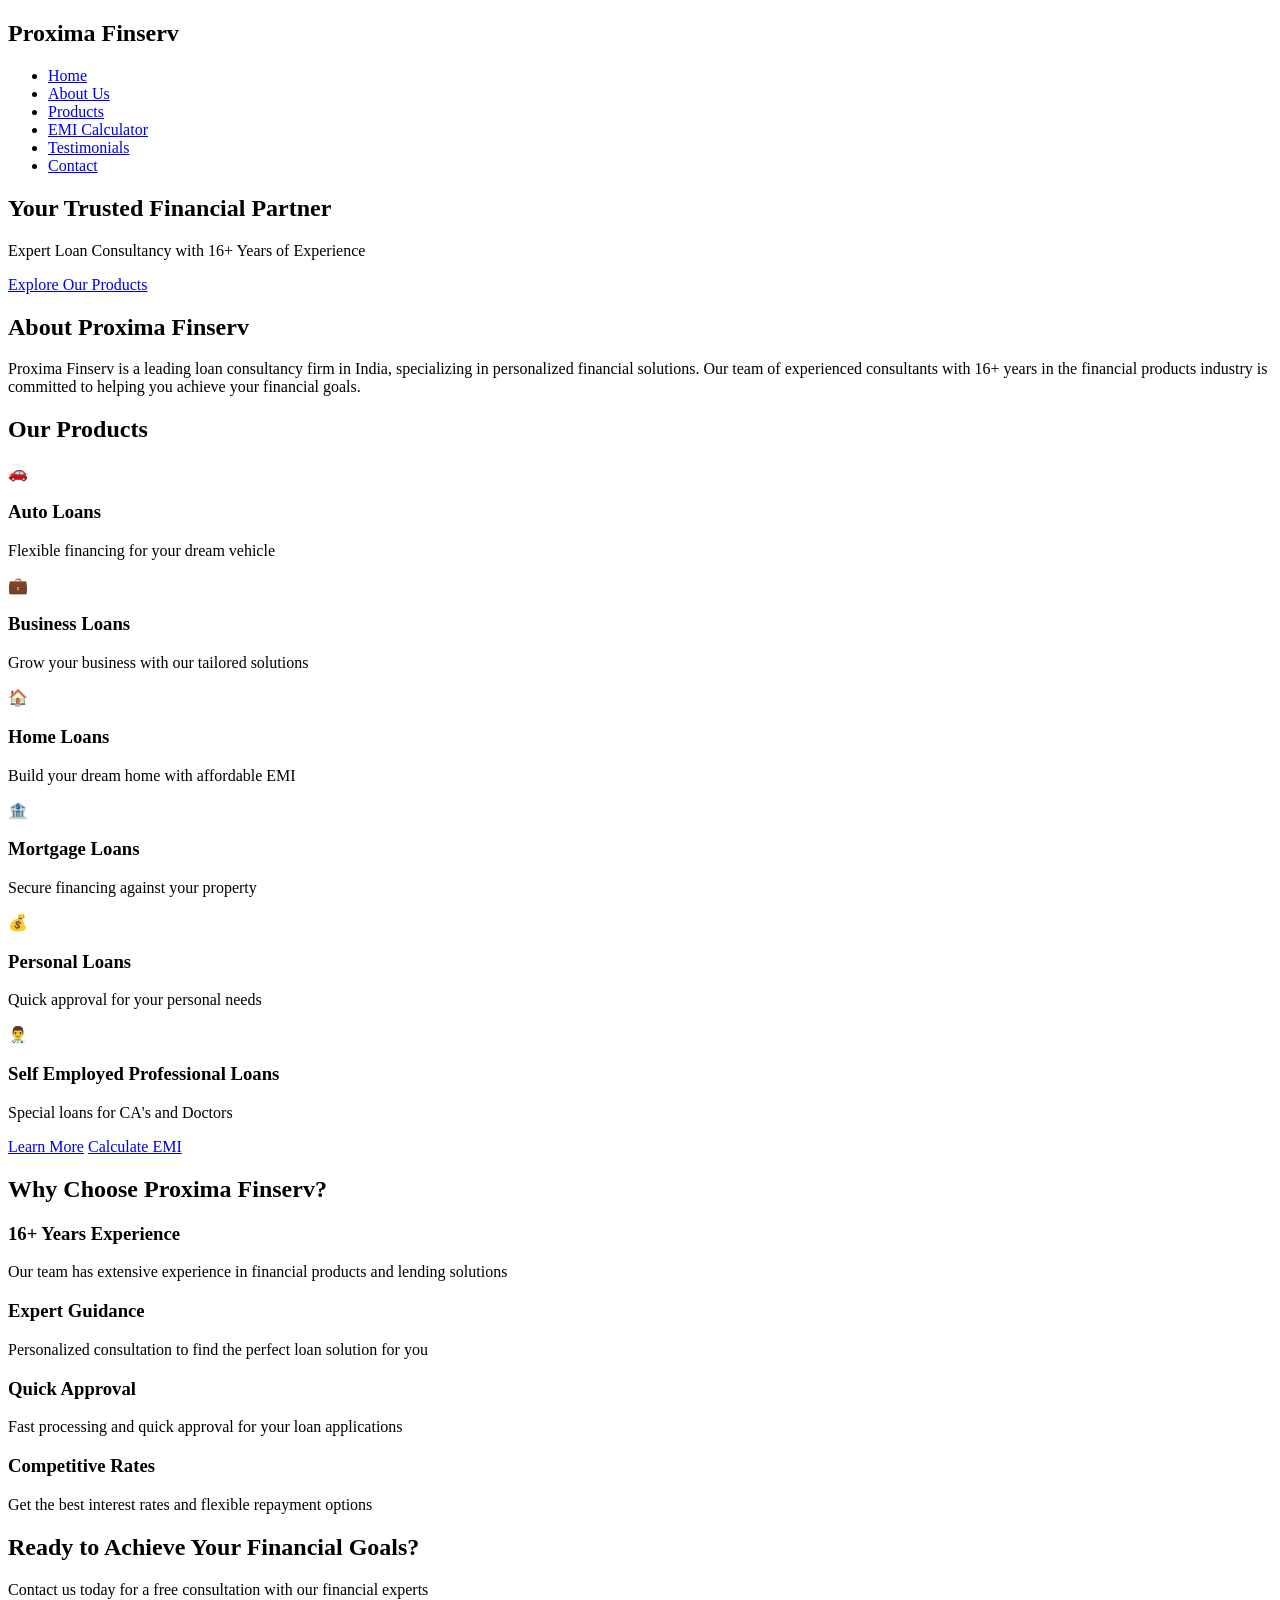
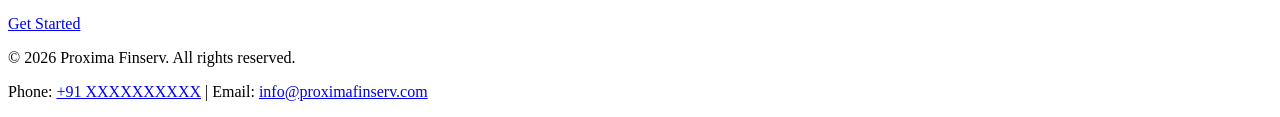
<file: index.html>
<!DOCTYPE html>
<html lang="en">
<head>
    <meta charset="UTF-8">
    <meta name="viewport" content="width=device-width, initial-scale=1.0">
    <title>Proxima Finserv - Loan Consultancy in India</title>
    <link rel="stylesheet" href="styles.css">
</head>
<body>
    <nav class="navbar">
        <div class="container">
            <div class="logo"><h1>Proxima Finserv</h1></div>
            <ul class="nav-links">
                <li><a href="index.html" class="active">Home</a></li>
                <li><a href="about.html">About Us</a></li>
                <li><a href="products.html">Products</a></li>
                <li><a href="emi-calculator.html">EMI Calculator</a></li>
                <li><a href="testimonials.html">Testimonials</a></li>
                <li><a href="contact.html">Contact</a></li>
            </ul>
        </div>
    </nav>

    <section class="hero">
        <div class="hero-content">
            <h2>Your Trusted Financial Partner</h2>
            <p>Expert Loan Consultancy with 16+ Years of Experience</p>
            <a href="#products" class="cta-btn">Explore Our Products</a>
        </div>
    </section>

    <section class="intro" id="products">
        <div class="container">
            <h2>About Proxima Finserv</h2>
            <p>Proxima Finserv is a leading loan consultancy firm in India, specializing in personalized financial solutions. Our team of experienced consultants with 16+ years in the financial products industry is committed to helping you achieve your financial goals.</p>
        </div>
    </section>

    <section class="quick-products">
        <div class="container">
            <h2>Our Products</h2>
            <div class="products-grid">
                <div class="product-card">
                    <div class="product-icon">🚗</div>
                    <h3>Auto Loans</h3>
                    <p>Flexible financing for your dream vehicle</p>
                </div>
                <div class="product-card">
                    <div class="product-icon">💼</div>
                    <h3>Business Loans</h3>
                    <p>Grow your business with our tailored solutions</p>
                </div>
                <div class="product-card">
                    <div class="product-icon">🏠</div>
                    <h3>Home Loans</h3>
                    <p>Build your dream home with affordable EMI</p>
                </div>
                <div class="product-card">
                    <div class="product-icon">🏦</div>
                    <h3>Mortgage Loans</h3>
                    <p>Secure financing against your property</p>
                </div>
                <div class="product-card">
                    <div class="product-icon">💰</div>
                    <h3>Personal Loans</h3>
                    <p>Quick approval for your personal needs</p>
                </div>
                <div class="product-card">
                    <div class="product-icon">👨‍⚕️</div>
                    <h3>Self Employed Professional Loans</h3>
                    <p>Special loans for CA's and Doctors</p>
                </div>
            </div>
            <div class="text-center">
                <a href="products.html" class="btn">Learn More</a>
                <a href="emi-calculator.html" class="btn btn-secondary">Calculate EMI</a>
            </div>
        </div>
    </section>

    <section class="why-us">
        <div class="container">
            <h2>Why Choose Proxima Finserv?</h2>
            <div class="benefits-grid">
                <div class="benefit-item">
                    <h3>16+ Years Experience</h3>
                    <p>Our team has extensive experience in financial products and lending solutions</p>
                </div>
                <div class="benefit-item">
                    <h3>Expert Guidance</h3>
                    <p>Personalized consultation to find the perfect loan solution for you</p>
                </div>
                <div class="benefit-item">
                    <h3>Quick Approval</h3>
                    <p>Fast processing and quick approval for your loan applications</p>
                </div>
                <div class="benefit-item">
                    <h3>Competitive Rates</h3>
                    <p>Get the best interest rates and flexible repayment options</p>
                </div>
            </div>
        </div>
    </section>

    <section class="cta-section">
        <div class="container">
            <h2>Ready to Achieve Your Financial Goals?</h2>
            <p>Contact us today for a free consultation with our financial experts</p>
            <a href="contact.html" class="btn btn-large">Get Started</a>
        </div>
    </section>

    <footer class="footer">
        <div class="container">
            <p>&copy; 2026 Proxima Finserv. All rights reserved.</p>
            <p>Phone: <a href="tel:+91XXXXXXXXXX">+91 XXXXXXXXXX</a> | Email: <a href="mailto:info@proximafinserv.com">info@proximafinserv.com</a></p>
        </div>
    </footer>

    <script src="script.js"></script>
</body>
</html>
</file>
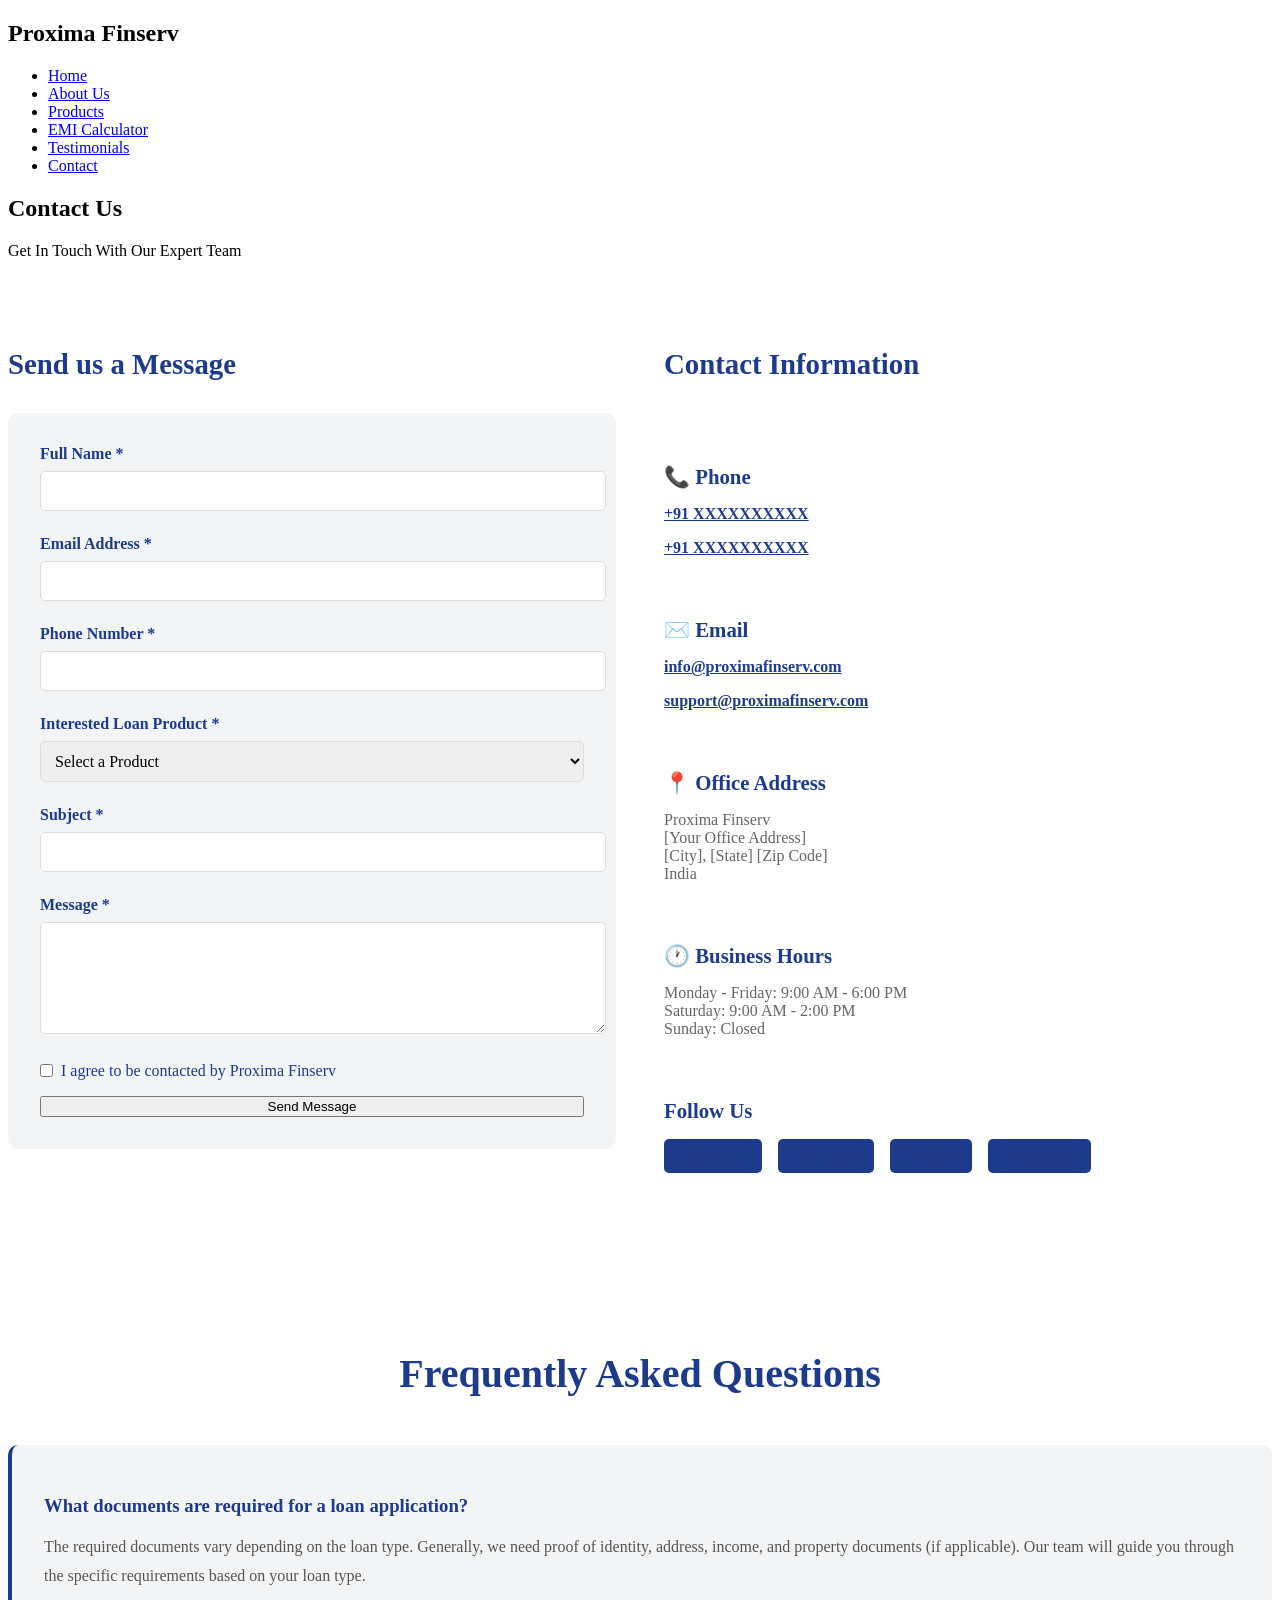
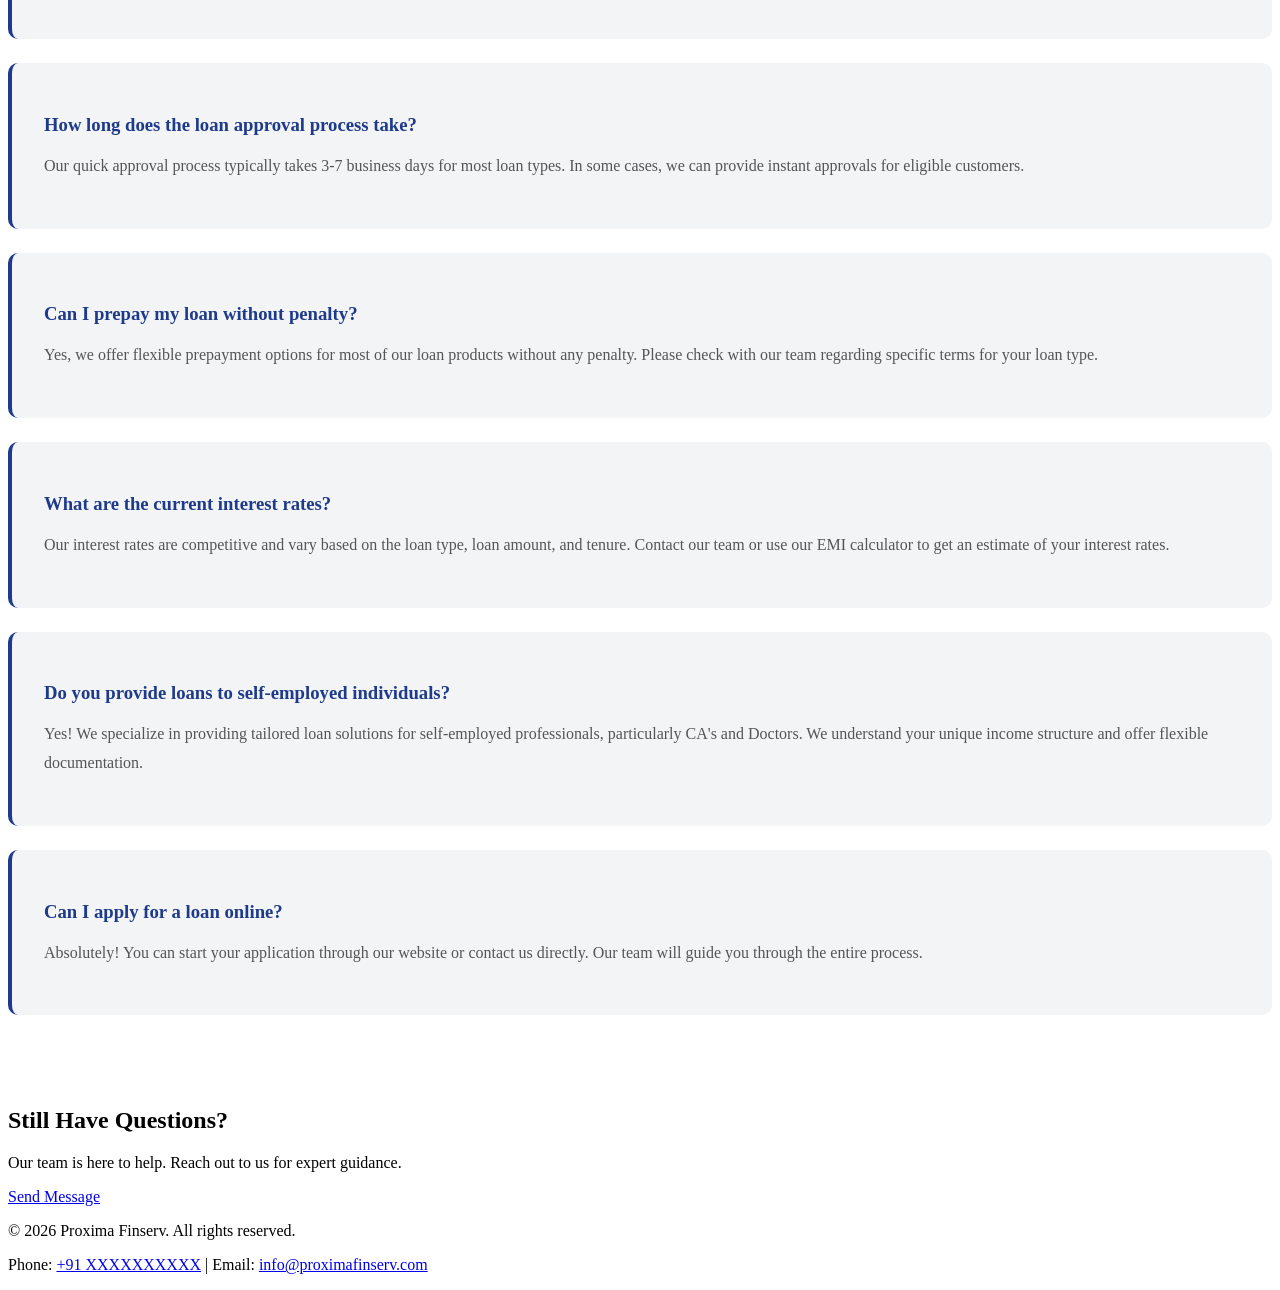
<file: contact.html>
<!DOCTYPE html>
<html lang="en">
<head>
    <meta charset="UTF-8">
    <meta name="viewport" content="width=device-width, initial-scale=1.0">
    <title>Contact Us - Proxima Finserv</title>
    <link rel="stylesheet" href="styles.css">
</head>
<body>
    <!-- Navigation Bar -->
    <nav class="navbar">
        <div class="container">
            <div class="logo">
                <h1>Proxima Finserv</h1>
            </div>
            <ul class="nav-links">
                <li><a href="index.html">Home</a></li>
                <li><a href="about.html">About Us</a></li>
                <li><a href="products.html">Products</a></li>
                <li><a href="emi-calculator.html">EMI Calculator</a></li>
                <li><a href="testimonials.html">Testimonials</a></li>
                <li><a href="contact.html" class="active">Contact</a></li>
            </ul>
        </div>
    </nav>

    <!-- Page Header -->
    <section class="page-header">
        <h1>Contact Us</h1>
        <p>Get In Touch With Our Expert Team</p>
    </section>

    <!-- Contact Section -->
    <section class="contact-section">
        <div class="container">
            <div class="contact-content">
                <!-- Contact Form -->
                <div class="contact-form-wrapper">
                    <h2>Send us a Message</h2>
                    <form id="contactForm" class="contact-form">
                        <div class="form-group">
                            <label for="name">Full Name *</label>
                            <input type="text" id="name" name="name" required>
                        </div>

                        <div class="form-group">
                            <label for="email">Email Address *</label>
                            <input type="email" id="email" name="email" required>
                        </div>

                        <div class="form-group">
                            <label for="phone">Phone Number *</label>
                            <input type="tel" id="phone" name="phone" required>
                        </div>

                        <div class="form-group">
                            <label for="product">Interested Loan Product *</label>
                            <select id="product" name="product" required>
                                <option value="">Select a Product</option>
                                <option value="auto">Auto Loans</option>
                                <option value="business">Business Loans</option>
                                <option value="home">Home Loans</option>
                                <option value="mortgage">Mortgage Loans</option>
                                <option value="personal">Personal Loans</option>
                                <option value="professional">Professional Loans</option>
                            </select>
                        </div>

                        <div class="form-group">
                            <label for="subject">Subject *</label>
                            <input type="text" id="subject" name="subject" required>
                        </div>

                        <div class="form-group">
                            <label for="message">Message *</label>
                            <textarea id="message" name="message" rows="5" required></textarea>
                        </div>

                        <div class="form-group checkbox">
                            <input type="checkbox" id="terms" name="terms" required>
                            <label for="terms">I agree to be contacted by Proxima Finserv</label>
                        </div>

                        <button type="submit" class="btn btn-submit">Send Message</button>
                    </form>
                </div>

                <!-- Contact Information -->
                <div class="contact-info-wrapper">
                    <h2>Contact Information</h2>
                    
                    <div class="contact-info-item">
                        <h3>📞 Phone</h3>
                        <p><a href="tel:+91XXXXXXXXXX">+91 XXXXXXXXXX</a></p>
                        <p><a href="tel:+91XXXXXXXXXX">+91 XXXXXXXXXX</a></p>
                    </div>

                    <div class="contact-info-item">
                        <h3>✉️ Email</h3>
                        <p><a href="mailto:info@proximafinserv.com">info@proximafinserv.com</a></p>
                        <p><a href="mailto:support@proximafinserv.com">support@proximafinserv.com</a></p>
                    </div>

                    <div class="contact-info-item">
                        <h3>📍 Office Address</h3>
                        <p>Proxima Finserv<br>
                        [Your Office Address]<br>
                        [City], [State] [Zip Code]<br>
                        India</p>
                    </div>

                    <div class="contact-info-item">
                        <h3>🕐 Business Hours</h3>
                        <p>Monday - Friday: 9:00 AM - 6:00 PM<br>
                        Saturday: 9:00 AM - 2:00 PM<br>
                        Sunday: Closed</p>
                    </div>

                    <div class="contact-info-item">
                        <h3>Follow Us</h3>
                        <div class="social-links">
                            <a href="#" class="social-link">Facebook</a>
                            <a href="#" class="social-link">LinkedIn</a>
                            <a href="#" class="social-link">Twitter</a>
                            <a href="#" class="social-link">Instagram</a>
                        </div>
                    </div>
                </div>
            </div>
        </div>
    </section>

    <!-- FAQ Section -->
    <section class="faq-section">
        <div class="container">
            <h2>Frequently Asked Questions</h2>
            
            <div class="faq-item">
                <h3>What documents are required for a loan application?</h3>
                <p>The required documents vary depending on the loan type. Generally, we need proof of identity, 
                address, income, and property documents (if applicable). Our team will guide you through the specific 
                requirements based on your loan type.</p>
            </div>

            <div class="faq-item">
                <h3>How long does the loan approval process take?</h3>
                <p>Our quick approval process typically takes 3-7 business days for most loan types. In some cases, 
                we can provide instant approvals for eligible customers.</p>
            </div>

            <div class="faq-item">
                <h3>Can I prepay my loan without penalty?</h3>
                <p>Yes, we offer flexible prepayment options for most of our loan products without any penalty. 
                Please check with our team regarding specific terms for your loan type.</p>
            </div>

            <div class="faq-item">
                <h3>What are the current interest rates?</h3>
                <p>Our interest rates are competitive and vary based on the loan type, loan amount, and tenure. 
                Contact our team or use our EMI calculator to get an estimate of your interest rates.</p>
            </div>

            <div class="faq-item">
                <h3>Do you provide loans to self-employed individuals?</h3>
                <p>Yes! We specialize in providing tailored loan solutions for self-employed professionals, 
                particularly CA's and Doctors. We understand your unique income structure and offer flexible documentation.</p>
            </div>

            <div class="faq-item">
                <h3>Can I apply for a loan online?</h3>
                <p>Absolutely! You can start your application through our website or contact us directly. 
                Our team will guide you through the entire process.</p>
            </div>
        </div>
    </section>

    <!-- CTA Section -->
    <section class="cta-section">
        <div class="container">
            <h2>Still Have Questions?</h2>
            <p>Our team is here to help. Reach out to us for expert guidance.</p>
            <a href="#contactForm" class="btn btn-large">Send Message</a>
        </div>
    </section>

    <!-- Footer -->
    <footer class="footer">
        <div class="container">
            <p>&copy; 2026 Proxima Finserv. All rights reserved.</p>
            <p>Phone: <a href="tel:+91XXXXXXXXXX">+91 XXXXXXXXXX</a> | Email: <a href="mailto:info@proximafinserv.com">info@proximafinserv.com</a></p>
        </div>
    </footer>

    <script src="script.js"></script>
</body>
</html>
</file>
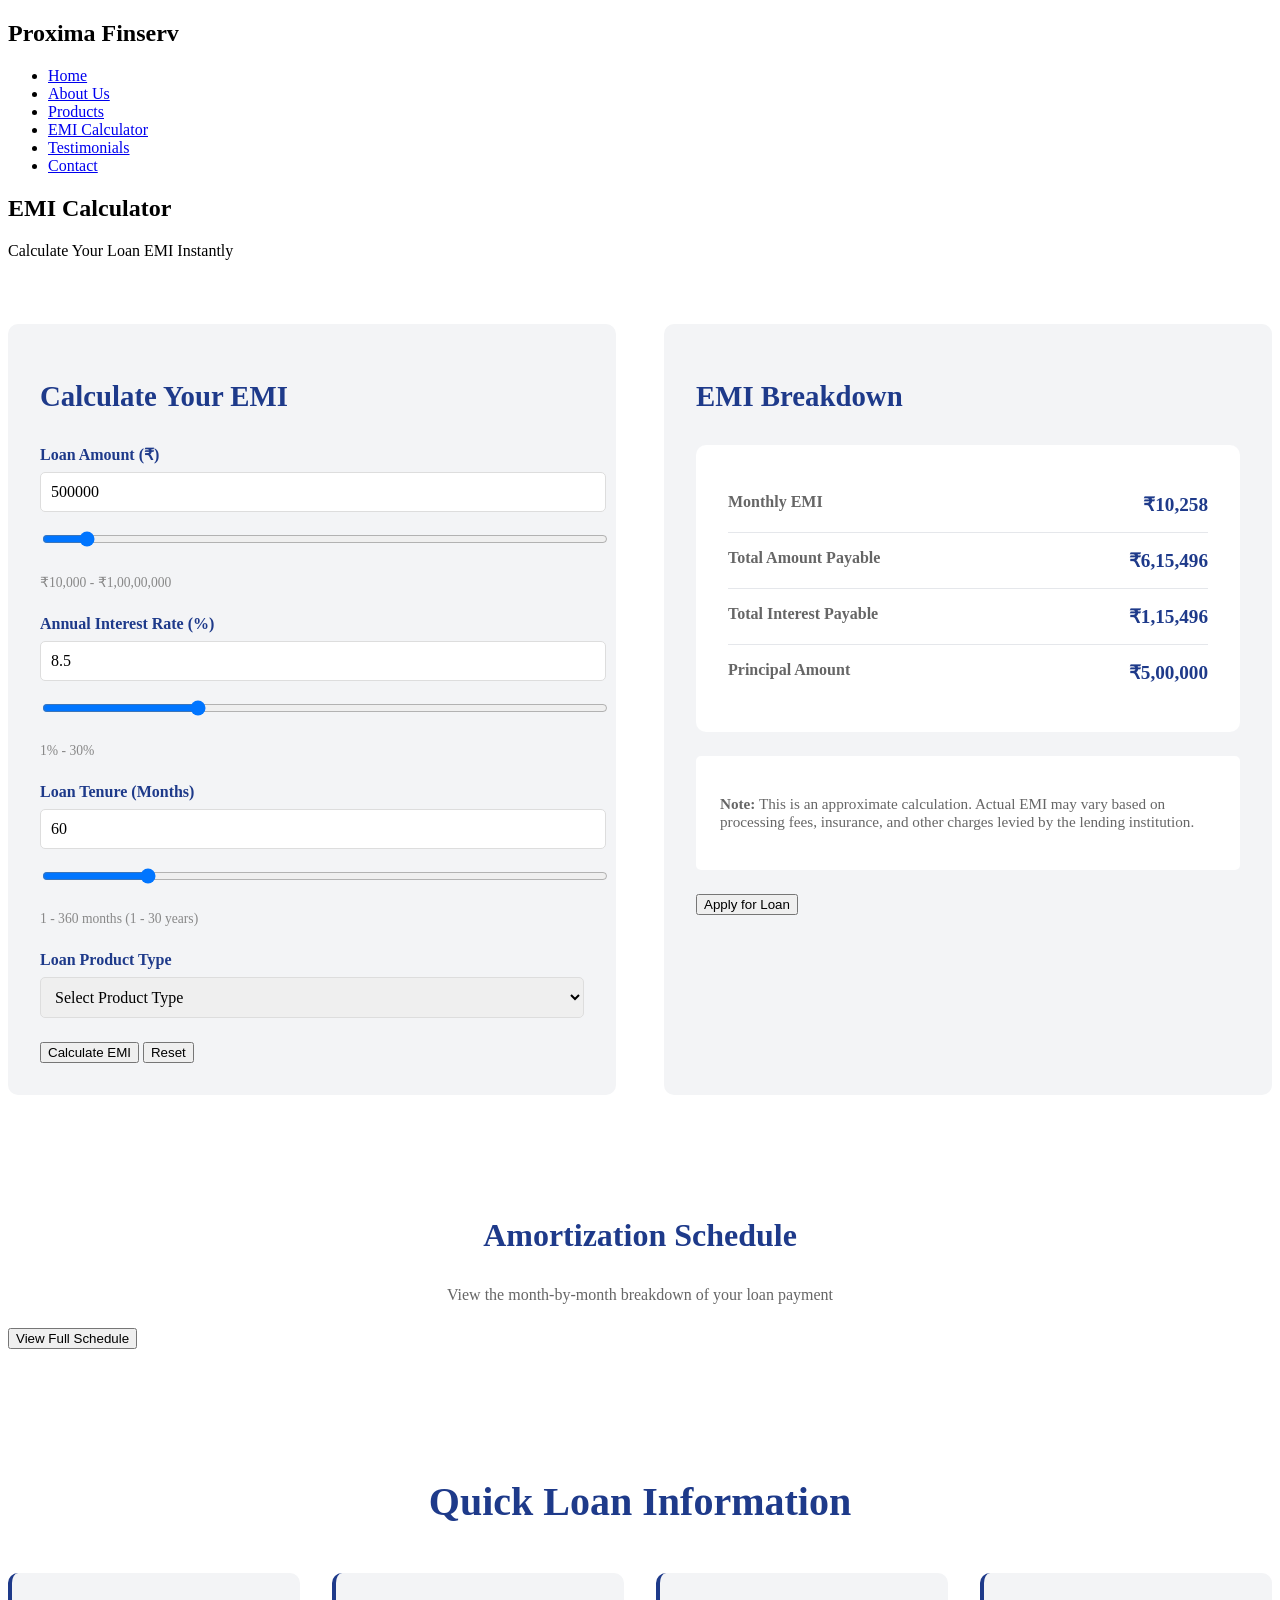
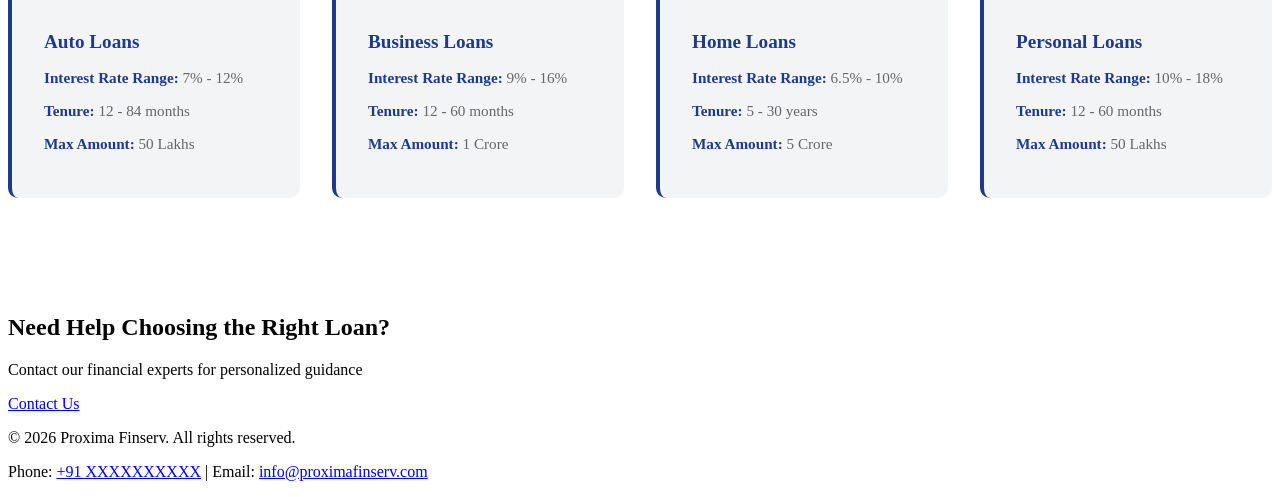
<file: emi-calculator.html>
<!DOCTYPE html>
<html lang="en">
<head>
    <meta charset="UTF-8">
    <meta name="viewport" content="width=device-width, initial-scale=1.0">
    <title>EMI Calculator - Proxima Finserv</title>
    <link rel="stylesheet" href="styles.css">
</head>
<body>
    <!-- Navigation Bar -->
    <nav class="navbar">
        <div class="container">
            <div class="logo">
                <h1>Proxima Finserv</h1>
            </div>
            <ul class="nav-links">
                <li><a href="index.html">Home</a></li>
                <li><a href="about.html">About Us</a></li>
                <li><a href="products.html">Products</a></li>
                <li><a href="emi-calculator.html" class="active">EMI Calculator</a></li>
                <li><a href="testimonials.html">Testimonials</a></li>
                <li><a href="contact.html">Contact</a></li>
            </ul>
        </div>
    </nav>

    <!-- Page Header -->
    <section class="page-header">
        <h1>EMI Calculator</h1>
        <p>Calculate Your Loan EMI Instantly</p>
    </section>

    <!-- EMI Calculator Section -->
    <section class="emi-calculator-section">
        <div class="container">
            <div class="calculator-wrapper">
                <div class="calculator-form">
                    <h2>Calculate Your EMI</h2>
                    
                    <div class="form-group">
                        <label for="loanAmount">Loan Amount (₹)</label>
                        <input type="number" id="loanAmount" placeholder="Enter loan amount" value="500000" min="10000">
                        <input type="range" id="loanAmountSlider" min="10000" max="10000000" value="500000" step="50000">
                        <small>₹10,000 - ₹1,00,00,000</small>
                    </div>

                    <div class="form-group">
                        <label for="interestRate">Annual Interest Rate (%)</label>
                        <input type="number" id="interestRate" placeholder="Enter interest rate" value="8.5" min="1" max="30" step="0.1">
                        <input type="range" id="interestRateSlider" min="1" max="30" value="8.5" step="0.1">
                        <small>1% - 30%</small>
                    </div>

                    <div class="form-group">
                        <label for="loanTenure">Loan Tenure (Months)</label>
                        <input type="number" id="loanTenure" placeholder="Enter tenure in months" value="60" min="1" max="360">
                        <input type="range" id="loanTenureSlider" min="1" max="360" value="60" step="1">
                        <small>1 - 360 months (1 - 30 years)</small>
                    </div>

                    <div class="form-group">
                        <label for="loanProduct">Loan Product Type</label>
                        <select id="loanProduct">
                            <option value="">Select Product Type</option>
                            <option value="auto">Auto Loans</option>
                            <option value="business">Business Loans</option>
                            <option value="home">Home Loans</option>
                            <option value="mortgage">Mortgage Loans</option>
                            <option value="personal">Personal Loans</option>
                            <option value="professional">Professional Loans</option>
                        </select>
                    </div>

                    <button class="btn btn-calculate" onclick="calculateEMI()">Calculate EMI</button>
                    <button class="btn btn-secondary" onclick="resetCalculator()">Reset</button>
                </div>

                <div class="calculator-result">
                    <h2>EMI Breakdown</h2>
                    
                    <div class="result-box">
                        <div class="result-item">
                            <span class="result-label">Monthly EMI</span>
                            <span class="result-value" id="emiAmount">₹8,756</span>
                        </div>
                        
                        <div class="result-item">
                            <span class="result-label">Total Amount Payable</span>
                            <span class="result-value" id="totalAmount">₹5,25,360</span>
                        </div>
                        
                        <div class="result-item">
                            <span class="result-label">Total Interest Payable</span>
                            <span class="result-value" id="totalInterest">₹25,360</span>
                        </div>

                        <div class="result-item">
                            <span class="result-label">Principal Amount</span>
                            <span class="result-value" id="principalAmount">₹5,00,000</span>
                        </div>
                    </div>

                    <div class="amortization-info">
                        <p><strong>Note:</strong> This is an approximate calculation. Actual EMI may vary based on processing fees, 
                        insurance, and other charges levied by the lending institution.</p>
                    </div>

                    <button class="btn" onclick="applyNow()">Apply for Loan</button>
                </div>
            </div>

            <!-- Amortization Schedule -->
            <div class="amortization-section">
                <h2>Amortization Schedule</h2>
                <p>View the month-by-month breakdown of your loan payment</p>
                <button class="btn btn-secondary" onclick="toggleAmortization()">View Full Schedule</button>
                
                <div id="amortizationTable" class="amortization-table" style="display: none;">
                    <table id="scheduleTable">
                        <thead>
                            <tr>
                                <th>Month</th>
                                <th>EMI Amount</th>
                                <th>Principal</th>
                                <th>Interest</th>
                                <th>Remaining Balance</th>
                            </tr>
                        </thead>
                        <tbody id="scheduleBody">
                            <!-- Populated by JavaScript -->
                        </tbody>
                    </table>
                </div>
            </div>

            <!-- Loan Product Info Cards -->
            <div class="loan-info-cards">
                <h2>Quick Loan Information</h2>
                <div class="info-cards-grid">
                    <div class="info-card">
                        <h4>Auto Loans</h4>
                        <p><strong>Interest Rate Range:</strong> 7% - 12%</p>
                        <p><strong>Tenure:</strong> 12 - 84 months</p>
                        <p><strong>Max Amount:</strong> 50 Lakhs</p>
                    </div>
                    <div class="info-card">
                        <h4>Business Loans</h4>
                        <p><strong>Interest Rate Range:</strong> 9% - 16%</p>
                        <p><strong>Tenure:</strong> 12 - 60 months</p>
                        <p><strong>Max Amount:</strong> 1 Crore</p>
                    </div>
                    <div class="info-card">
                        <h4>Home Loans</h4>
                        <p><strong>Interest Rate Range:</strong> 6.5% - 10%</p>
                        <p><strong>Tenure:</strong> 5 - 30 years</p>
                        <p><strong>Max Amount:</strong> 5 Crore</p>
                    </div>
                    <div class="info-card">
                        <h4>Personal Loans</h4>
                        <p><strong>Interest Rate Range:</strong> 10% - 18%</p>
                        <p><strong>Tenure:</strong> 12 - 60 months</p>
                        <p><strong>Max Amount:</strong> 50 Lakhs</p>
                    </div>
                </div>
            </div>
        </div>
    </section>

    <!-- CTA Section -->
    <section class="cta-section">
        <div class="container">
            <h2>Need Help Choosing the Right Loan?</h2>
            <p>Contact our financial experts for personalized guidance</p>
            <a href="contact.html" class="btn btn-large">Contact Us</a>
        </div>
    </section>

    <!-- Footer -->
    <footer class="footer">
        <div class="container">
            <p>&copy; 2026 Proxima Finserv. All rights reserved.</p>
            <p>Phone: <a href="tel:+91XXXXXXXXXX">+91 XXXXXXXXXX</a> | Email: <a href="mailto:info@proximafinserv.com">info@proximafinserv.com</a></p>
        </div>
    </footer>

    <script src="script.js"></script>
</body>
</html>
</file>
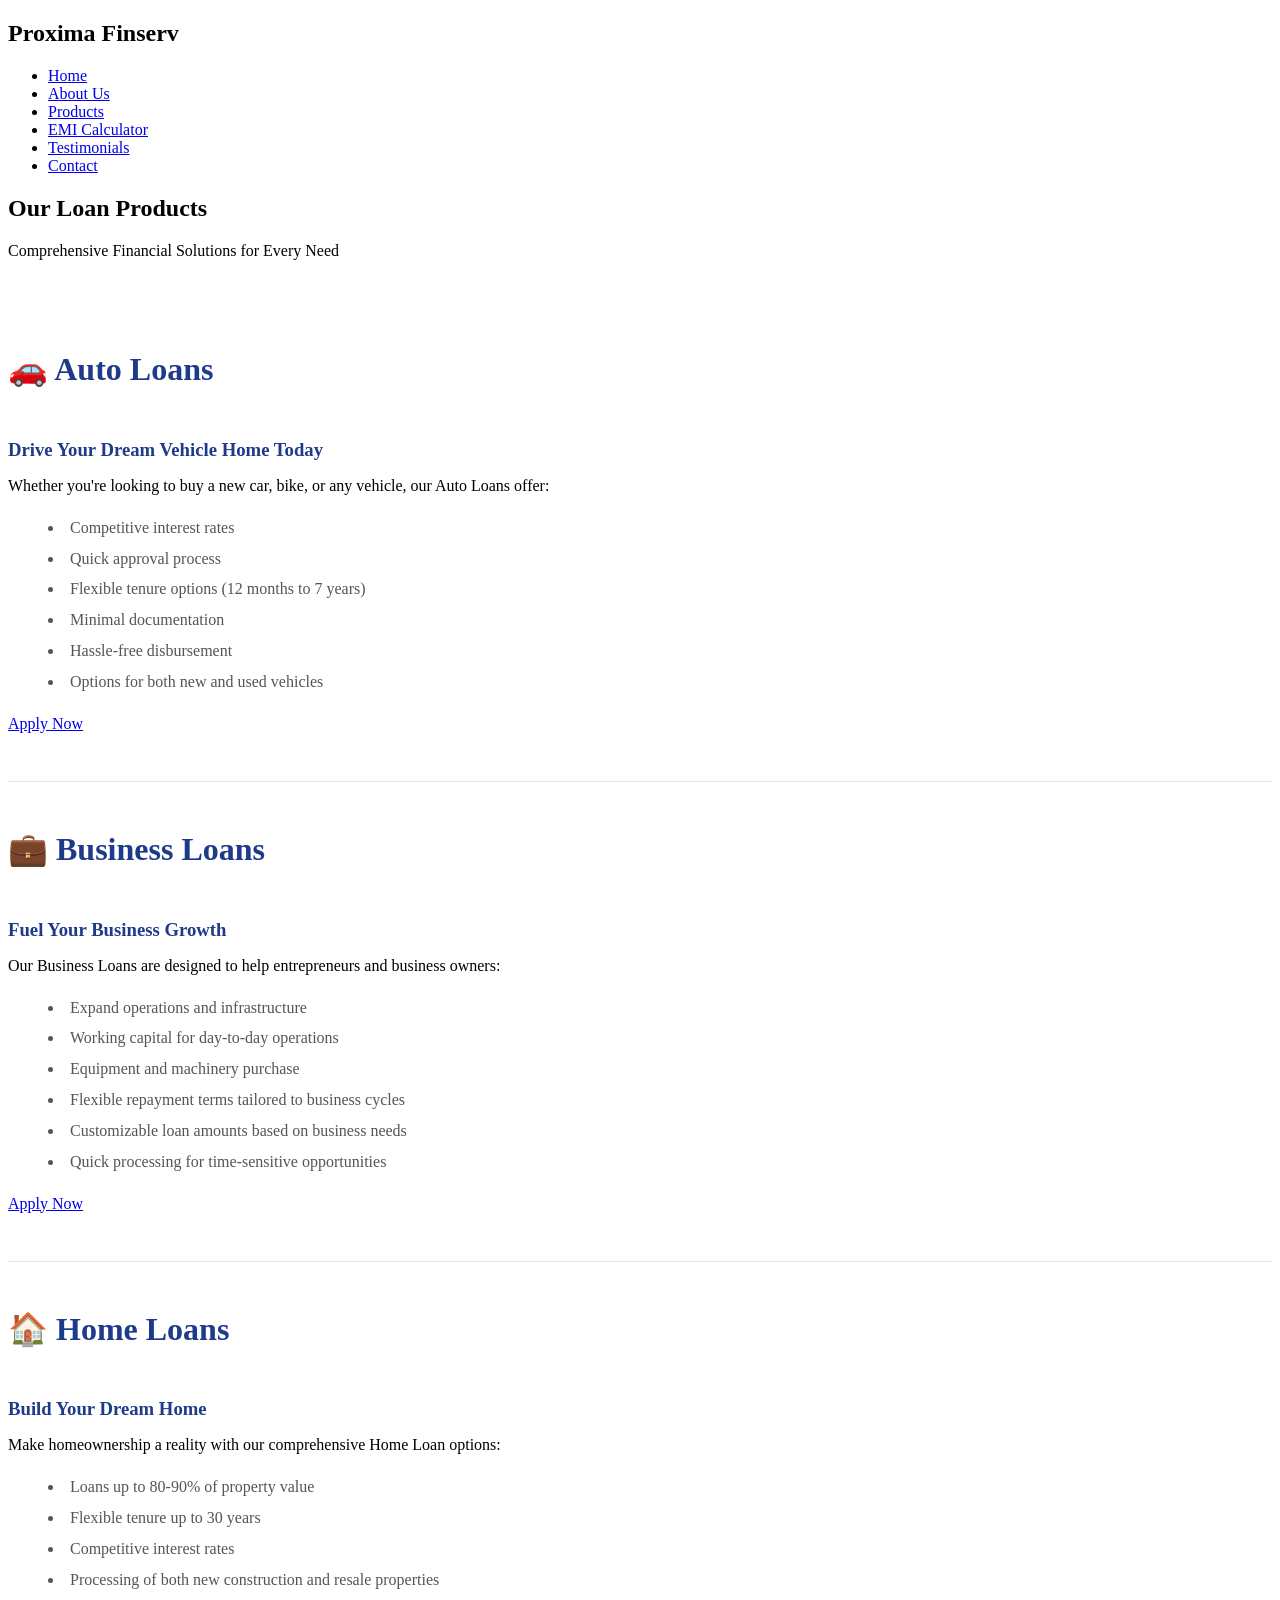
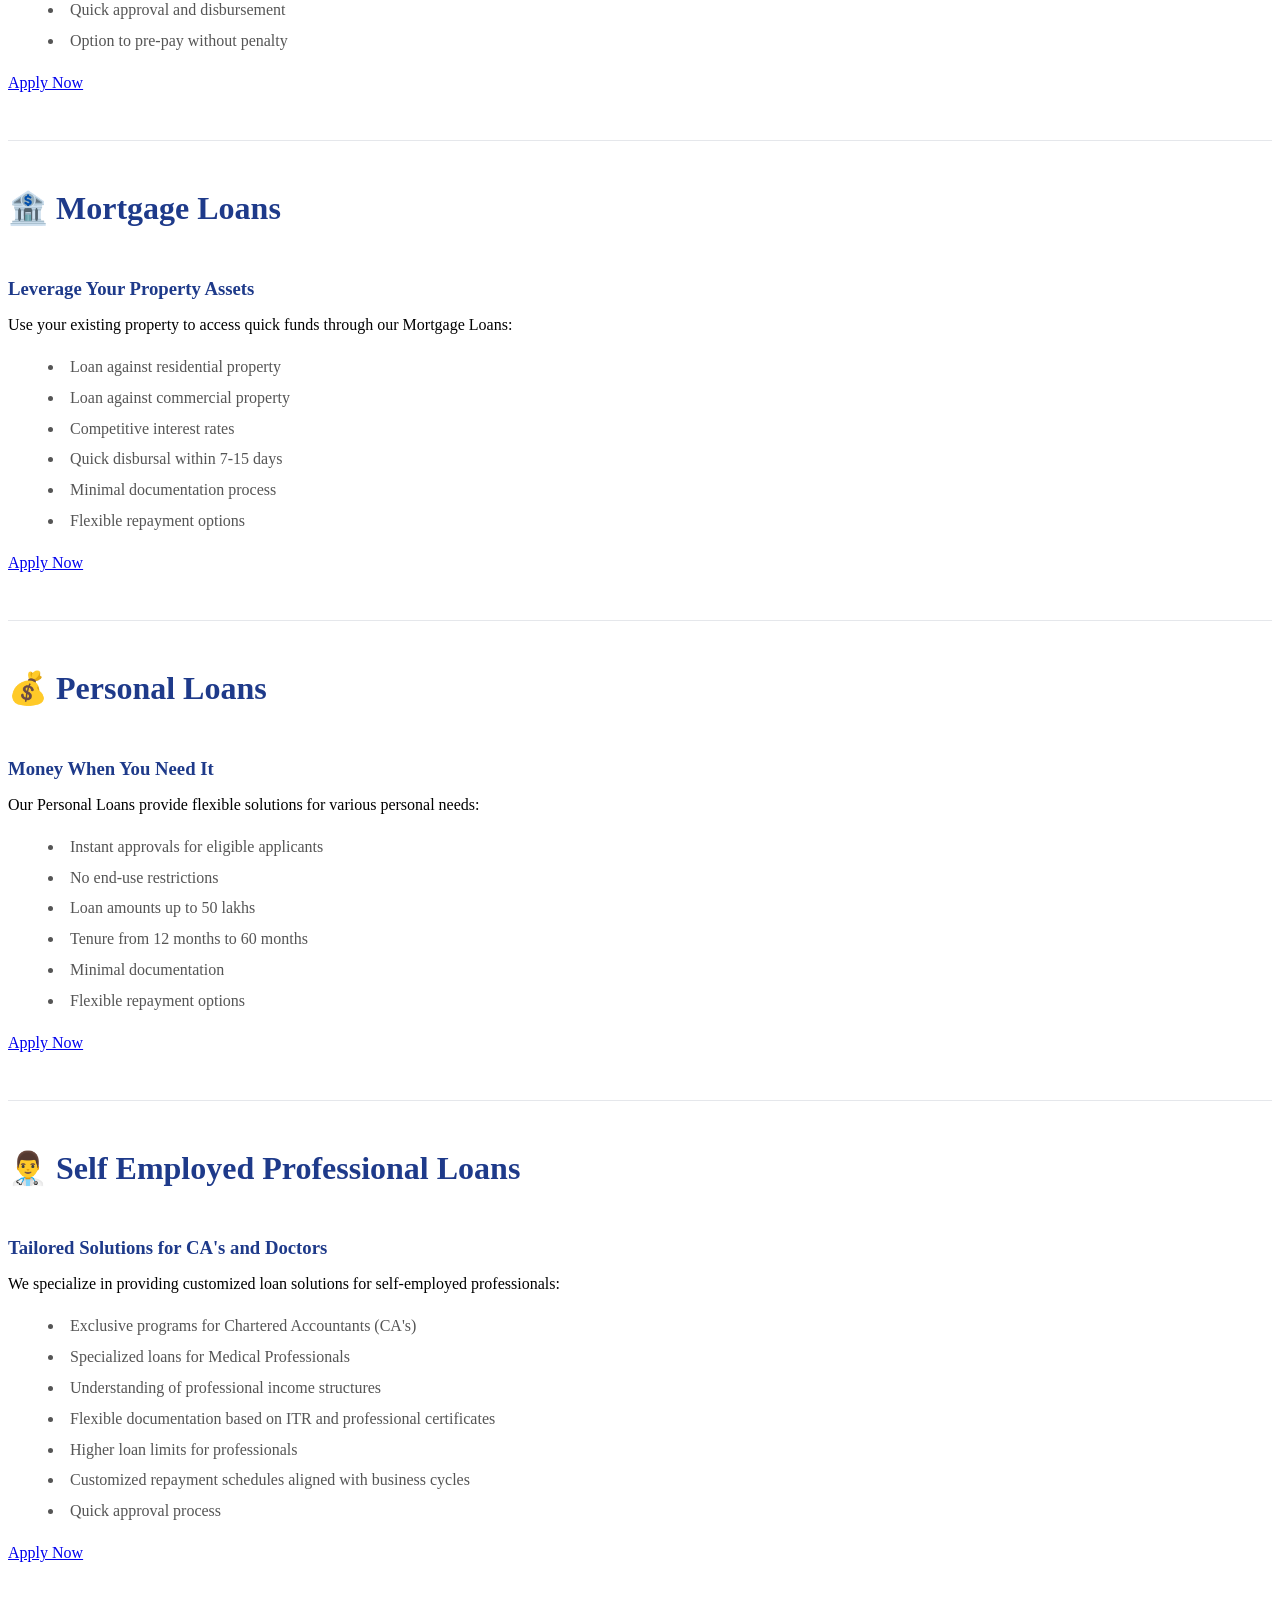
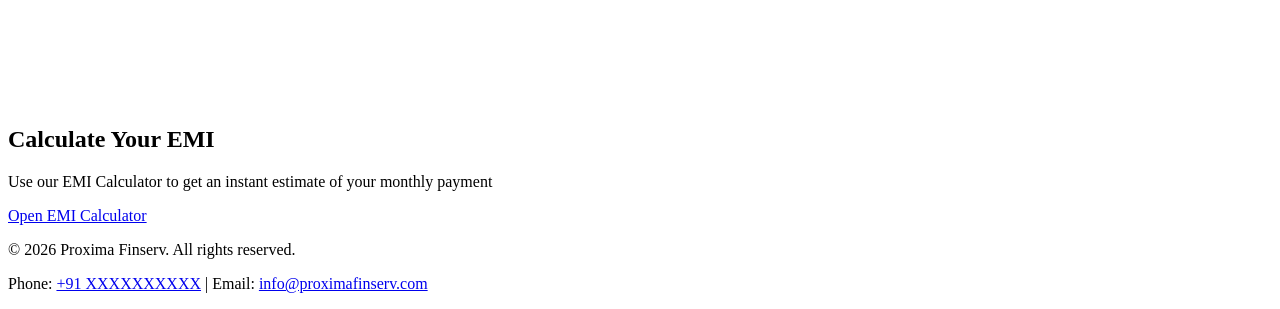
<file: products.html>
<!DOCTYPE html>
<html lang="en">
<head>
    <meta charset="UTF-8">
    <meta name="viewport" content="width=device-width, initial-scale=1.0">
    <title>Products - Proxima Finserv</title>
    <link rel="stylesheet" href="styles.css">
</head>
<body>
    <!-- Navigation Bar -->
    <nav class="navbar">
        <div class="container">
            <div class="logo">
                <h1>Proxima Finserv</h1>
            </div>
            <ul class="nav-links">
                <li><a href="index.html">Home</a></li>
                <li><a href="about.html">About Us</a></li>
                <li><a href="products.html" class="active">Products</a></li>
                <li><a href="emi-calculator.html">EMI Calculator</a></li>
                <li><a href="testimonials.html">Testimonials</a></li>
                <li><a href="contact.html">Contact</a></li>
            </ul>
        </div>
    </nav>

    <!-- Page Header -->
    <section class="page-header">
        <h1>Our Loan Products</h1>
        <p>Comprehensive Financial Solutions for Every Need</p>
    </section>

    <!-- Products Details -->
    <section class="products-section">
        <div class="container">
            <!-- Auto Loans -->
            <div class="product-detail">
                <h2>🚗 Auto Loans</h2>
                <div class="product-content">
                    <div class="product-text">
                        <h3>Drive Your Dream Vehicle Home Today</h3>
                        <p>Whether you're looking to buy a new car, bike, or any vehicle, our Auto Loans offer:</p>
                        <ul>
                            <li>Competitive interest rates</li>
                            <li>Quick approval process</li>
                            <li>Flexible tenure options (12 months to 7 years)</li>
                            <li>Minimal documentation</li>
                            <li>Hassle-free disbursement</li>
                            <li>Options for both new and used vehicles</li>
                        </ul>
                        <a href="contact.html" class="btn">Apply Now</a>
                    </div>
                </div>
            </div>

            <!-- Business Loans -->
            <div class="product-detail">
                <h2>💼 Business Loans</h2>
                <div class="product-content">
                    <div class="product-text">
                        <h3>Fuel Your Business Growth</h3>
                        <p>Our Business Loans are designed to help entrepreneurs and business owners:</p>
                        <ul>
                            <li>Expand operations and infrastructure</li>
                            <li>Working capital for day-to-day operations</li>
                            <li>Equipment and machinery purchase</li>
                            <li>Flexible repayment terms tailored to business cycles</li>
                            <li>Customizable loan amounts based on business needs</li>
                            <li>Quick processing for time-sensitive opportunities</li>
                        </ul>
                        <a href="contact.html" class="btn">Apply Now</a>
                    </div>
                </div>
            </div>

            <!-- Home Loans -->
            <div class="product-detail">
                <h2>🏠 Home Loans</h2>
                <div class="product-content">
                    <div class="product-text">
                        <h3>Build Your Dream Home</h3>
                        <p>Make homeownership a reality with our comprehensive Home Loan options:</p>
                        <ul>
                            <li>Loans up to 80-90% of property value</li>
                            <li>Flexible tenure up to 30 years</li>
                            <li>Competitive interest rates</li>
                            <li>Processing of both new construction and resale properties</li>
                            <li>Quick approval and disbursement</li>
                            <li>Option to pre-pay without penalty</li>
                        </ul>
                        <a href="contact.html" class="btn">Apply Now</a>
                    </div>
                </div>
            </div>

            <!-- Mortgage Loans -->
            <div class="product-detail">
                <h2>🏦 Mortgage Loans</h2>
                <div class="product-content">
                    <div class="product-text">
                        <h3>Leverage Your Property Assets</h3>
                        <p>Use your existing property to access quick funds through our Mortgage Loans:</p>
                        <ul>
                            <li>Loan against residential property</li>
                            <li>Loan against commercial property</li>
                            <li>Competitive interest rates</li>
                            <li>Quick disbursal within 7-15 days</li>
                            <li>Minimal documentation process</li>
                            <li>Flexible repayment options</li>
                        </ul>
                        <a href="contact.html" class="btn">Apply Now</a>
                    </div>
                </div>
            </div>

            <!-- Personal Loans -->
            <div class="product-detail">
                <h2>💰 Personal Loans</h2>
                <div class="product-content">
                    <div class="product-text">
                        <h3>Money When You Need It</h3>
                        <p>Our Personal Loans provide flexible solutions for various personal needs:</p>
                        <ul>
                            <li>Instant approvals for eligible applicants</li>
                            <li>No end-use restrictions</li>
                            <li>Loan amounts up to 50 lakhs</li>
                            <li>Tenure from 12 months to 60 months</li>
                            <li>Minimal documentation</li>
                            <li>Flexible repayment options</li>
                        </ul>
                        <a href="contact.html" class="btn">Apply Now</a>
                    </div>
                </div>
            </div>

            <!-- Self Employed Professional Loans -->
            <div class="product-detail">
                <h2>👨‍⚕️ Self Employed Professional Loans</h2>
                <div class="product-content">
                    <div class="product-text">
                        <h3>Tailored Solutions for CA's and Doctors</h3>
                        <p>We specialize in providing customized loan solutions for self-employed professionals:</p>
                        <ul>
                            <li>Exclusive programs for Chartered Accountants (CA's)</li>
                            <li>Specialized loans for Medical Professionals</li>
                            <li>Understanding of professional income structures</li>
                            <li>Flexible documentation based on ITR and professional certificates</li>
                            <li>Higher loan limits for professionals</li>
                            <li>Customized repayment schedules aligned with business cycles</li>
                            <li>Quick approval process</li>
                        </ul>
                        <a href="contact.html" class="btn">Apply Now</a>
                    </div>
                </div>
            </div>
        </div>
    </section>

    <!-- Call to Action -->
    <section class="cta-section">
        <div class="container">
            <h2>Calculate Your EMI</h2>
            <p>Use our EMI Calculator to get an instant estimate of your monthly payment</p>
            <a href="emi-calculator.html" class="btn btn-large">Open EMI Calculator</a>
        </div>
    </section>

    <!-- Footer -->
    <footer class="footer">
        <div class="container">
            <p>&copy; 2026 Proxima Finserv. All rights reserved.</p>
            <p>Phone: <a href="tel:+91XXXXXXXXXX">+91 XXXXXXXXXX</a> | Email: <a href="mailto:info@proximafinserv.com">info@proximafinserv.com</a></p>
        </div>
    </footer>

    <script src="script.js"></script>
</body>
</html>
</file>
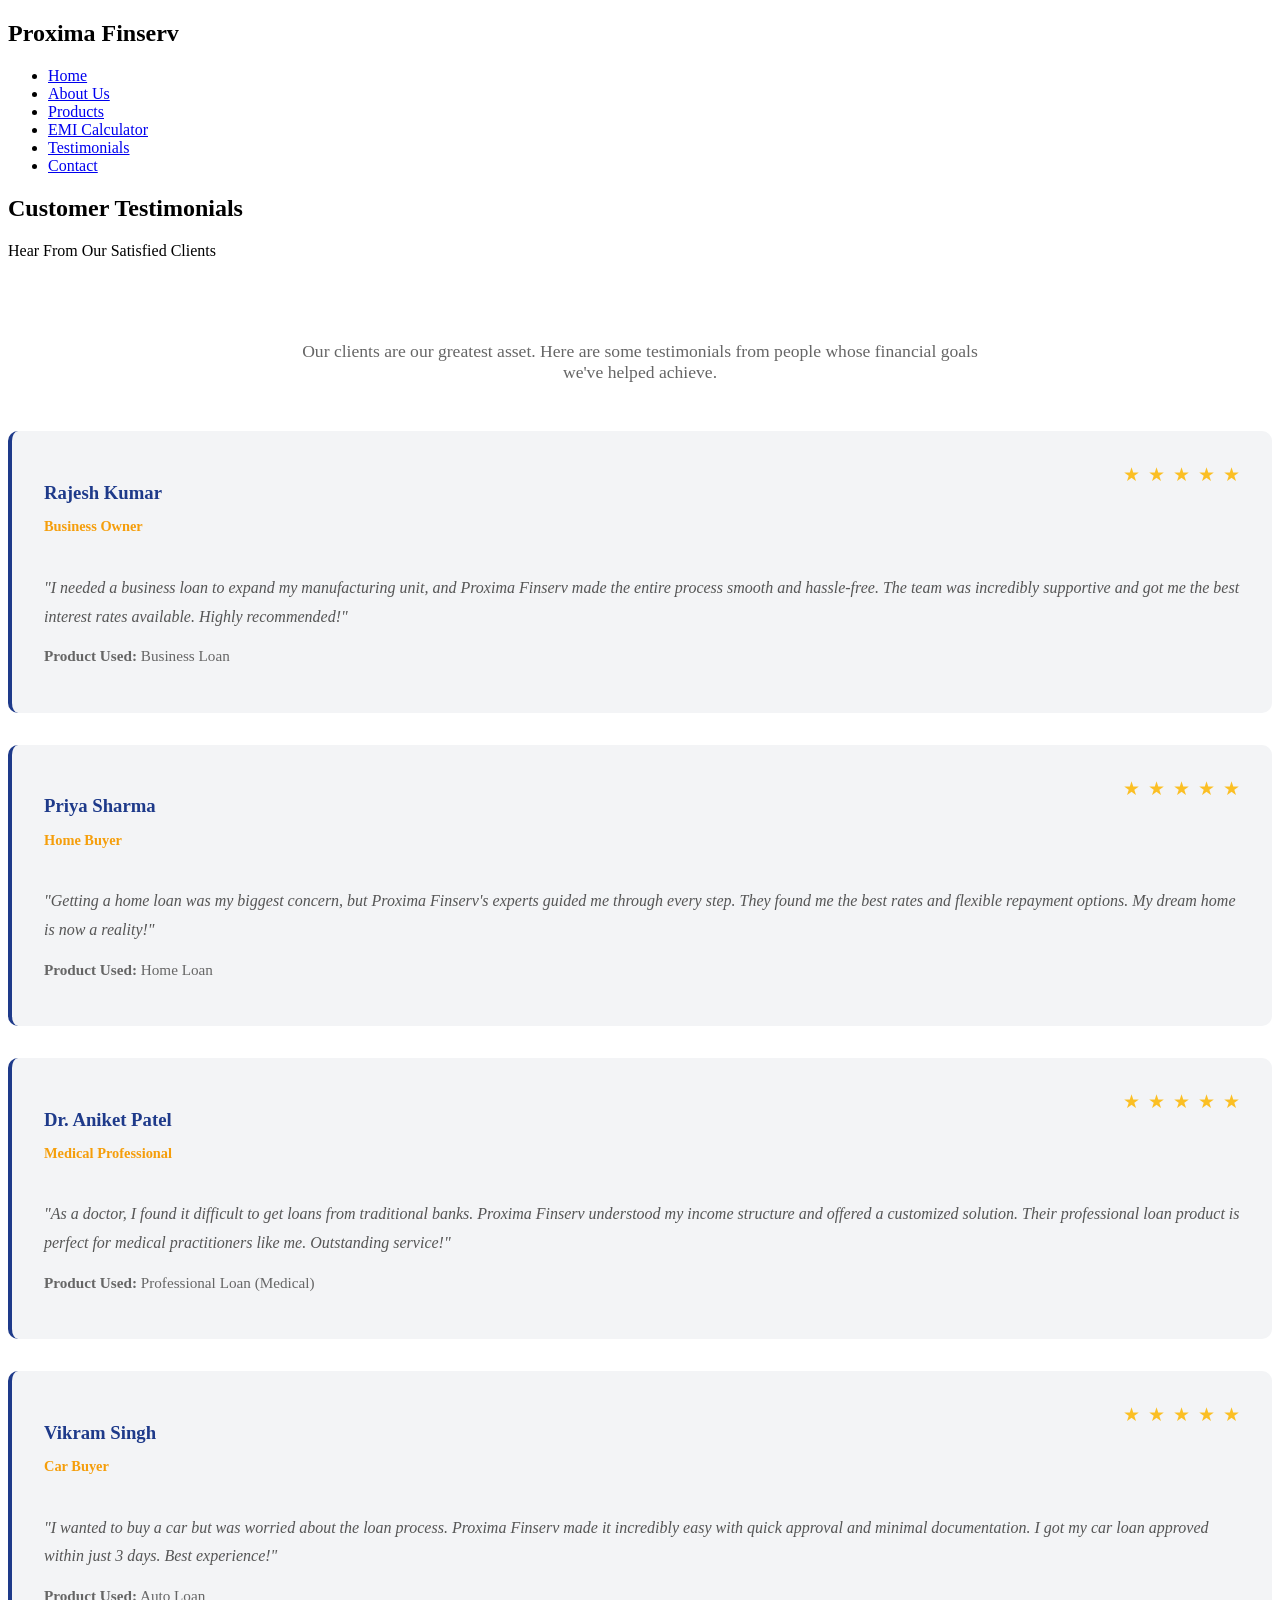
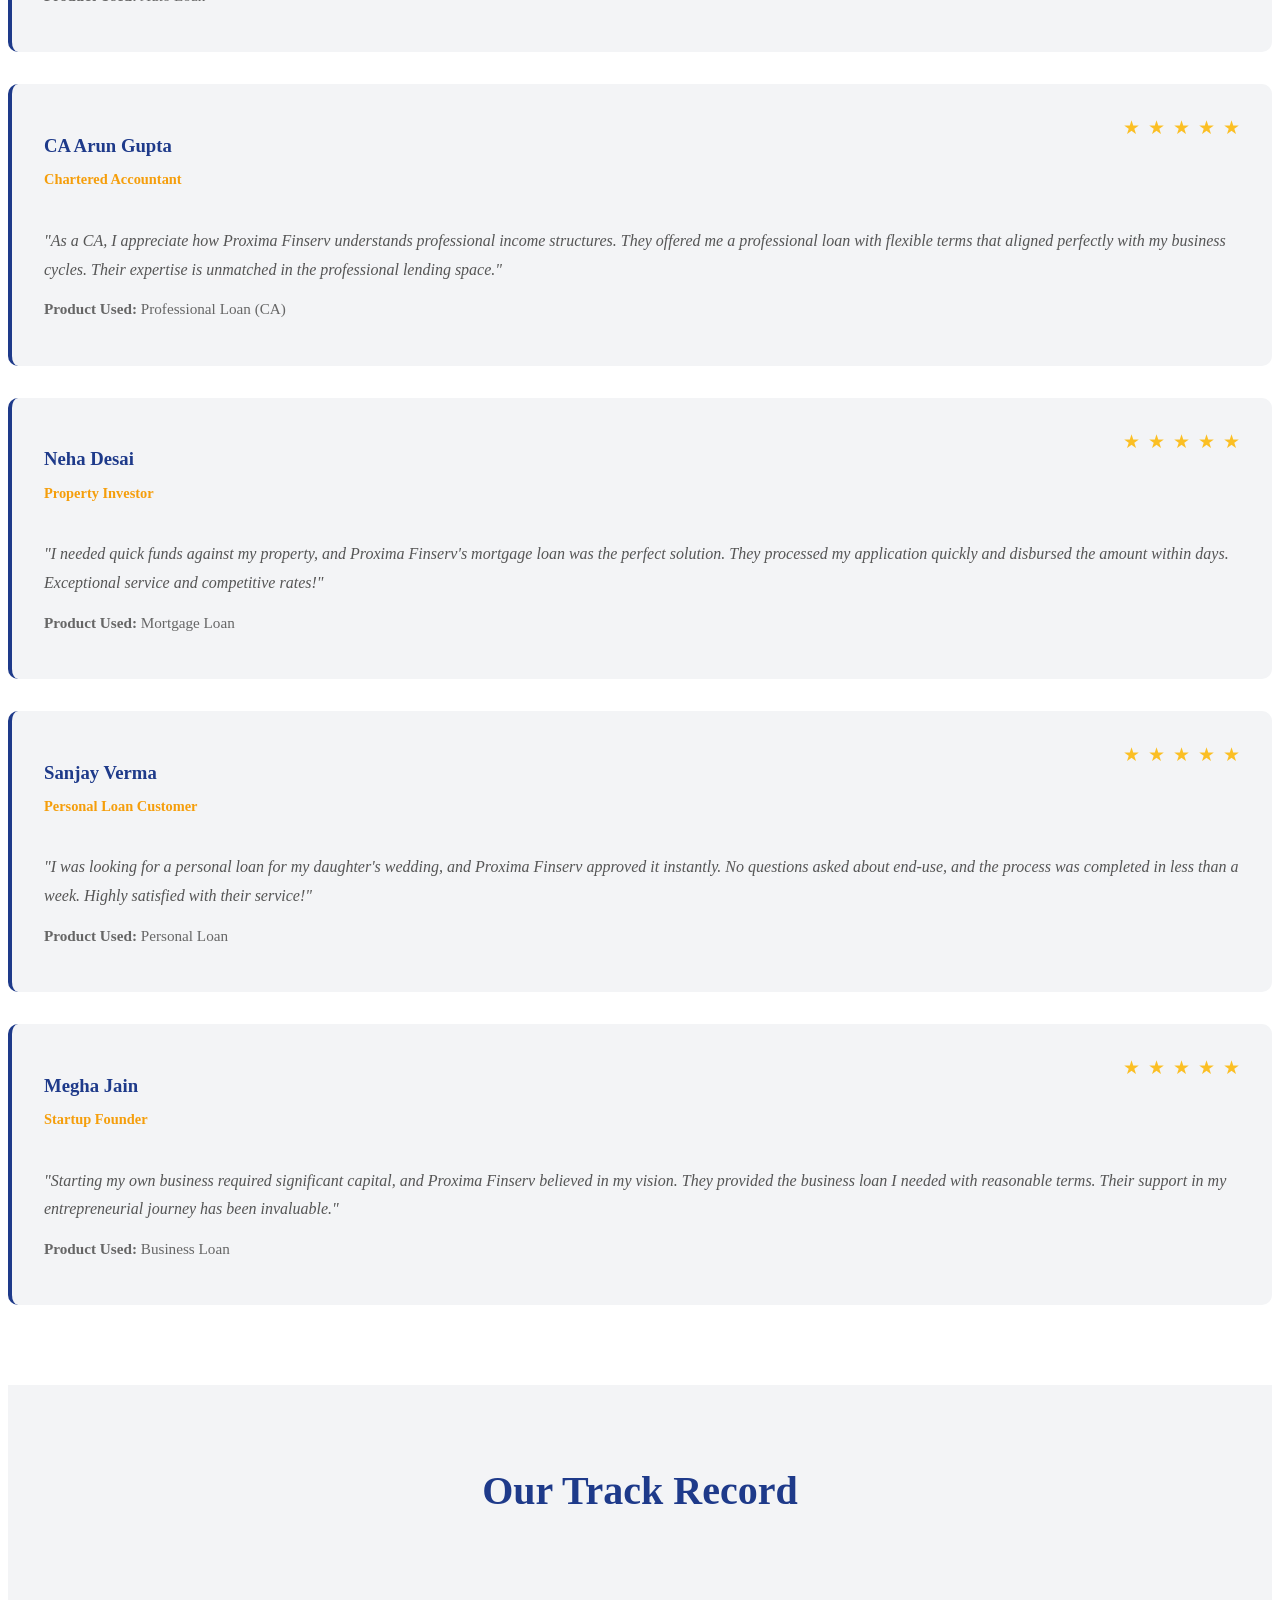
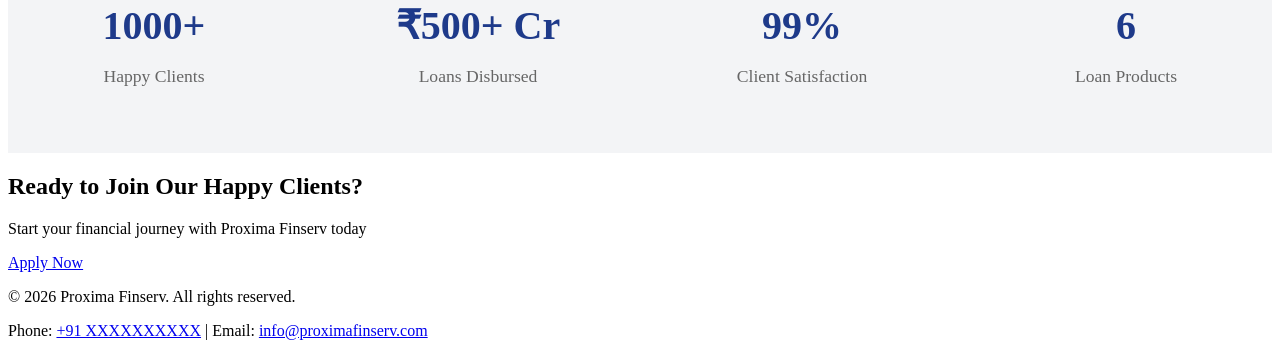
<file: testimonials.html>
<!DOCTYPE html>
<html lang="en">
<head>
    <meta charset="UTF-8">
    <meta name="viewport" content="width=device-width, initial-scale=1.0">
    <title>Testimonials - Proxima Finserv</title>
    <link rel="stylesheet" href="styles.css">
</head>
<body>
    <!-- Navigation Bar -->
    <nav class="navbar">
        <div class="container">
            <div class="logo">
                <h1>Proxima Finserv</h1>
            </div>
            <ul class="nav-links">
                <li><a href="index.html">Home</a></li>
                <li><a href="about.html">About Us</a></li>
                <li><a href="products.html">Products</a></li>
                <li><a href="emi-calculator.html">EMI Calculator</a></li>
                <li><a href="testimonials.html" class="active">Testimonials</a></li>
                <li><a href="contact.html">Contact</a></li>
            </ul>
        </div>
    </nav>

    <!-- Page Header -->
    <section class="page-header">
        <h1>Customer Testimonials</h1>
        <p>Hear From Our Satisfied Clients</p>
    </section>

    <!-- Testimonials Section -->
    <section class="testimonials-section">
        <div class="container">
            <p class="section-intro">Our clients are our greatest asset. Here are some testimonials from people 
            whose financial goals we've helped achieve.</p>

            <!-- Testimonial 1 -->
            <div class="testimonial-card">
                <div class="testimonial-header">
                    <div class="client-info">
                        <h3>Rajesh Kumar</h3>
                        <p class="client-title">Business Owner</p>
                    </div>
                    <div class="rating">
                        <span class="star">★</span>
                        <span class="star">★</span>
                        <span class="star">★</span>
                        <span class="star">★</span>
                        <span class="star">★</span>
                    </div>
                </div>
                <p class="testimonial-text">"I needed a business loan to expand my manufacturing unit, and Proxima Finserv 
                made the entire process smooth and hassle-free. The team was incredibly supportive and got me the best interest 
                rates available. Highly recommended!"</p>
                <p class="product-used"><strong>Product Used:</strong> Business Loan</p>
            </div>

            <!-- Testimonial 2 -->
            <div class="testimonial-card">
                <div class="testimonial-header">
                    <div class="client-info">
                        <h3>Priya Sharma</h3>
                        <p class="client-title">Home Buyer</p>
                    </div>
                    <div class="rating">
                        <span class="star">★</span>
                        <span class="star">★</span>
                        <span class="star">★</span>
                        <span class="star">★</span>
                        <span class="star">★</span>
                    </div>
                </div>
                <p class="testimonial-text">"Getting a home loan was my biggest concern, but Proxima Finserv's experts guided me 
                through every step. They found me the best rates and flexible repayment options. My dream home is now a reality!"</p>
                <p class="product-used"><strong>Product Used:</strong> Home Loan</p>
            </div>

            <!-- Testimonial 3 -->
            <div class="testimonial-card">
                <div class="testimonial-header">
                    <div class="client-info">
                        <h3>Dr. Aniket Patel</h3>
                        <p class="client-title">Medical Professional</p>
                    </div>
                    <div class="rating">
                        <span class="star">★</span>
                        <span class="star">★</span>
                        <span class="star">★</span>
                        <span class="star">★</span>
                        <span class="star">★</span>
                    </div>
                </div>
                <p class="testimonial-text">"As a doctor, I found it difficult to get loans from traditional banks. Proxima Finserv 
                understood my income structure and offered a customized solution. Their professional loan product is perfect for 
                medical practitioners like me. Outstanding service!"</p>
                <p class="product-used"><strong>Product Used:</strong> Professional Loan (Medical)</p>
            </div>

            <!-- Testimonial 4 -->
            <div class="testimonial-card">
                <div class="testimonial-header">
                    <div class="client-info">
                        <h3>Vikram Singh</h3>
                        <p class="client-title">Car Buyer</p>
                    </div>
                    <div class="rating">
                        <span class="star">★</span>
                        <span class="star">★</span>
                        <span class="star">★</span>
                        <span class="star">★</span>
                        <span class="star">★</span>
                    </div>
                </div>
                <p class="testimonial-text">"I wanted to buy a car but was worried about the loan process. Proxima Finserv made it incredibly 
                easy with quick approval and minimal documentation. I got my car loan approved within just 3 days. Best experience!"</p>
                <p class="product-used"><strong>Product Used:</strong> Auto Loan</p>
            </div>

            <!-- Testimonial 5 -->
            <div class="testimonial-card">
                <div class="testimonial-header">
                    <div class="client-info">
                        <h3>CA Arun Gupta</h3>
                        <p class="client-title">Chartered Accountant</p>
                    </div>
                    <div class="rating">
                        <span class="star">★</span>
                        <span class="star">★</span>
                        <span class="star">★</span>
                        <span class="star">★</span>
                        <span class="star">★</span>
                    </div>
                </div>
                <p class="testimonial-text">"As a CA, I appreciate how Proxima Finserv understands professional income structures. 
                They offered me a professional loan with flexible terms that aligned perfectly with my business cycles. Their 
                expertise is unmatched in the professional lending space."</p>
                <p class="product-used"><strong>Product Used:</strong> Professional Loan (CA)</p>
            </div>

            <!-- Testimonial 6 -->
            <div class="testimonial-card">
                <div class="testimonial-header">
                    <div class="client-info">
                        <h3>Neha Desai</h3>
                        <p class="client-title">Property Investor</p>
                    </div>
                    <div class="rating">
                        <span class="star">★</span>
                        <span class="star">★</span>
                        <span class="star">★</span>
                        <span class="star">★</span>
                        <span class="star">★</span>
                    </div>
                </div>
                <p class="testimonial-text">"I needed quick funds against my property, and Proxima Finserv's mortgage loan was the perfect solution. 
                They processed my application quickly and disbursed the amount within days. Exceptional service and competitive rates!"</p>
                <p class="product-used"><strong>Product Used:</strong> Mortgage Loan</p>
            </div>

            <!-- Testimonial 7 -->
            <div class="testimonial-card">
                <div class="testimonial-header">
                    <div class="client-info">
                        <h3>Sanjay Verma</h3>
                        <p class="client-title">Personal Loan Customer</p>
                    </div>
                    <div class="rating">
                        <span class="star">★</span>
                        <span class="star">★</span>
                        <span class="star">★</span>
                        <span class="star">★</span>
                        <span class="star">★</span>
                    </div>
                </div>
                <p class="testimonial-text">"I was looking for a personal loan for my daughter's wedding, and Proxima Finserv approved it instantly. 
                No questions asked about end-use, and the process was completed in less than a week. Highly satisfied with their service!"</p>
                <p class="product-used"><strong>Product Used:</strong> Personal Loan</p>
            </div>

            <!-- Testimonial 8 -->
            <div class="testimonial-card">
                <div class="testimonial-header">
                    <div class="client-info">
                        <h3>Megha Jain</h3>
                        <p class="client-title">Startup Founder</p>
                    </div>
                    <div class="rating">
                        <span class="star">★</span>
                        <span class="star">★</span>
                        <span class="star">★</span>
                        <span class="star">★</span>
                        <span class="star">★</span>
                    </div>
                </div>
                <p class="testimonial-text">"Starting my own business required significant capital, and Proxima Finserv believed in my vision. 
                They provided the business loan I needed with reasonable terms. Their support in my entrepreneurial journey has been invaluable."</p>
                <p class="product-used"><strong>Product Used:</strong> Business Loan</p>
            </div>
        </div>
    </section>

    <!-- Stats Section -->
    <section class="testimonials-stats">
        <div class="container">
            <h2>Our Track Record</h2>
            <div class="stats-grid">
                <div class="stat-item">
                    <h3>1000+</h3>
                    <p>Happy Clients</p>
                </div>
                <div class="stat-item">
                    <h3>₹500+ Cr</h3>
                    <p>Loans Disbursed</p>
                </div>
                <div class="stat-item">
                    <h3>99%</h3>
                    <p>Client Satisfaction</p>
                </div>
                <div class="stat-item">
                    <h3>6</h3>
                    <p>Loan Products</p>
                </div>
            </div>
        </div>
    </section>

    <!-- CTA Section -->
    <section class="cta-section">
        <div class="container">
            <h2>Ready to Join Our Happy Clients?</h2>
            <p>Start your financial journey with Proxima Finserv today</p>
            <a href="contact.html" class="btn btn-large">Apply Now</a>
        </div>
    </section>

    <!-- Footer -->
    <footer class="footer">
        <div class="container">
            <p>&copy; 2026 Proxima Finserv. All rights reserved.</p>
            <p>Phone: <a href="tel:+91XXXXXXXXXX">+91 XXXXXXXXXX</a> | Email: <a href="mailto:info@proximafinserv.com">info@proximafinserv.com</a></p>
        </div>
    </footer>

    <script src="script.js"></script>
</body>
</html>
</file>
<file: styles.css>
/* Continuation from previous CSS */

.founders-grid {
    display: grid;
    grid-template-columns: repeat(auto-fit, minmax(300px, 1fr));
    gap: 2rem;
    margin: 2rem 0;
}

.founder-card {
    background-color: #f3f4f6;
    padding: 2rem;
    border-radius: 10px;
    text-align: center;
    transition: all 0.3s ease;
    border-top: 4px solid #1e3a8a;
}

.founder-card:hover {
    transform: translateY(-10px);
    box-shadow: 0 10px 30px rgba(0, 0, 0, 0.1);
    border-top-color: #fbbf24;
}

.founder-image {
    margin-bottom: 1.5rem;
}

.founder-image img {
    width: 150px;
    height: 150px;
    border-radius: 50%;
    object-fit: cover;
    border: 4px solid #1e3a8a;
}

.founder-card h3 {
    color: #1e3a8a;
    margin-bottom: 0.5rem;
    font-size: 1.5rem;
}

.founder-card .experience {
    color: #f59e0b;
    font-weight: bold;
    margin-bottom: 1rem;
}

.founder-card .bio {
    color: #666;
    margin-bottom: 1.5rem;
    line-height: 1.8;
}

.founder-card .expertise {
    background-color: white;
    padding: 1rem;
    border-radius: 5px;
    color: #333;
    font-size: 0.95rem;
}

.section-subtitle {
    text-align: center;
    color: #666;
    font-size: 1.1rem;
    margin-bottom: 2rem;
}

/* ============================
   FOUNDER TRUST SECTION
   ============================ */
.founder-trust {
    background-color: white;
    padding: 3rem 0;
}

.founder-trust h2 {
    text-align: center;
    color: #1e3a8a;
    margin-bottom: 3rem;
    font-size: 2.5rem;
}

.trust-points {
    display: grid;
    grid-template-columns: repeat(auto-fit, minmax(250px, 1fr));
    gap: 2rem;
}

.trust-point {
    background-color: #f3f4f6;
    padding: 2rem;
    border-radius: 10px;
    border-left: 4px solid #1e3a8a;
}

.trust-point h4 {
    color: #1e3a8a;
    margin-bottom: 1rem;
    font-size: 1.2rem;
}

.trust-point p {
    color: #666;
}

/* ============================
   PRODUCTS PAGE
   ============================ */
.products-section {
    background-color: white;
    padding: 3rem 0;
}

.product-detail {
    margin-bottom: 3rem;
    padding-bottom: 3rem;
    border-bottom: 1px solid #e5e7eb;
}

.product-detail:last-child {
    border-bottom: none;
}

.product-detail h2 {
    color: #1e3a8a;
    margin-bottom: 2rem;
    font-size: 2rem;
}

.product-content {
    display: grid;
    grid-template-columns: 1fr;
    gap: 2rem;
}

.product-text h3 {
    color: #1e3a8a;
    margin-bottom: 1rem;
}

.product-text ul {
    list-style-position: inside;
    margin: 1.5rem 0;
    color: #555;
}

.product-text li {
    margin-bottom: 0.8rem;
}

.product-text .btn {
    margin-top: 1.5rem;
}

/* ============================
   TESTIMONIALS PAGE
   ============================ */
.testimonials-section {
    background-color: white;
    padding: 3rem 0;
}

.section-intro {
    text-align: center;
    color: #666;
    font-size: 1.1rem;
    margin-bottom: 3rem;
    max-width: 700px;
    margin-left: auto;
    margin-right: auto;
}

.testimonial-card {
    background-color: #f3f4f6;
    padding: 2rem;
    border-radius: 10px;
    margin-bottom: 2rem;
    border-left: 4px solid #1e3a8a;
    transition: all 0.3s ease;
}

.testimonial-card:hover {
    box-shadow: 0 10px 30px rgba(0, 0, 0, 0.1);
    border-left-color: #fbbf24;
    transform: translateY(-5px);
}

.testimonial-header {
    display: flex;
    justify-content: space-between;
    align-items: start;
    margin-bottom: 1.5rem;
}

.client-info h3 {
    color: #1e3a8a;
    margin-bottom: 0.3rem;
}

.client-title {
    color: #f59e0b;
    font-weight: bold;
    font-size: 0.9rem;
}

.rating {
    color: #fbbf24;
    font-size: 1.2rem;
}

.star {
    margin-left: 0.2rem;
}

.testimonial-text {
    color: #555;
    font-style: italic;
    margin-bottom: 1rem;
    line-height: 1.8;
}

.product-used {
    color: #666;
    font-size: 0.95rem;
}

.testimonials-stats {
    background-color: #f3f4f6;
    padding: 3rem 0;
}

.testimonials-stats h2 {
    text-align: center;
    color: #1e3a8a;
    margin-bottom: 3rem;
    font-size: 2.5rem;
}

.stats-grid {
    display: grid;
    grid-template-columns: repeat(auto-fit, minmax(200px, 1fr));
    gap: 2rem;
    text-align: center;
}

.stat-item h3 {
    color: #1e3a8a;
    font-size: 2.5rem;
    margin-bottom: 0.5rem;
}

.stat-item p {
    color: #666;
    font-size: 1.1rem;
}

/* ============================
   CONTACT PAGE
   ============================ */
.contact-section {
    background-color: white;
    padding: 3rem 0;
}

.contact-content {
    display: grid;
    grid-template-columns: 1fr 1fr;
    gap: 3rem;
    margin-bottom: 3rem;
}

.contact-form-wrapper h2,
.contact-info-wrapper h2 {
    color: #1e3a8a;
    margin-bottom: 2rem;
    font-size: 1.8rem;
}

.contact-form {
    background-color: #f3f4f6;
    padding: 2rem;
    border-radius: 10px;
}

.form-group {
    margin-bottom: 1.5rem;
}

.form-group label {
    display: block;
    margin-bottom: 0.5rem;
    color: #1e3a8a;
    font-weight: 600;
}

.form-group input,
.form-group textarea,
.form-group select {
    width: 100%;
    padding: 10px;
    border: 1px solid #ddd;
    border-radius: 5px;
    font-family: inherit;
    font-size: 1rem;
    transition: border-color 0.3s ease;
}

.form-group input:focus,
.form-group textarea:focus,
.form-group select:focus {
    outline: none;
    border-color: #1e3a8a;
    box-shadow: 0 0 0 3px rgba(30, 58, 138, 0.1);
}

.form-group.checkbox {
    display: flex;
    align-items: center;
    gap: 0.5rem;
    margin: 1rem 0;
}

.form-group.checkbox input {
    width: auto;
    margin: 0;
}

.form-group.checkbox label {
    margin: 0;
    font-weight: normal;
}

.btn-submit {
    width: 100%;
}

.contact-info-wrapper {
    display: flex;
    flex-direction: column;
    gap: 2rem;
}

.contact-info-item h3 {
    color: #1e3a8a;
    margin-bottom: 1rem;
    font-size: 1.3rem;
}

.contact-info-item p {
    color: #666;
    margin-bottom: 0.5rem;
}

.contact-info-item a {
    color: #1e3a8a;
    font-weight: 600;
    transition: color 0.3s ease;
}

.contact-info-item a:hover {
    color: #f59e0b;
}

.social-links {
    display: flex;
    gap: 1rem;
}

.social-link {
    display: inline-block;
    padding: 8px 16px;
    background-color: #1e3a8a;
    color: white;
    border-radius: 5px;
    transition: all 0.3s ease;
}

.social-link:hover {
    background-color: #3b82f6;
}

/* ============================
   FAQ SECTION
   ============================ */
.faq-section {
    background-color: white;
    padding: 3rem 0;
}

.faq-section h2 {
    text-align: center;
    color: #1e3a8a;
    margin-bottom: 3rem;
    font-size: 2.5rem;
}

.faq-item {
    background-color: #f3f4f6;
    padding: 2rem;
    margin-bottom: 1.5rem;
    border-radius: 10px;
    border-left: 4px solid #1e3a8a;
    transition: all 0.3s ease;
}

.faq-item:hover {
    box-shadow: 0 5px 15px rgba(0, 0, 0, 0.1);
}

.faq-item h3 {
    color: #1e3a8a;
    margin-bottom: 1rem;
}

.faq-item p {
    color: #555;
    line-height: 1.8;
}

/* ============================
   EMI CALCULATOR SECTION
   ============================ */
.emi-calculator-section {
    background-color: white;
    padding: 3rem 0;
}

.calculator-wrapper {
    display: grid;
    grid-template-columns: 1fr 1fr;
    gap: 3rem;
    margin-bottom: 3rem;
}

.calculator-form,
.calculator-result {
    background-color: #f3f4f6;
    padding: 2rem;
    border-radius: 10px;
}

.calculator-form h2,
.calculator-result h2 {
    color: #1e3a8a;
    margin-bottom: 2rem;
    font-size: 1.8rem;
}

.calculator-form .form-group {
    margin-bottom: 1.5rem;
}

.calculator-form label {
    display: block;
    margin-bottom: 0.5rem;
    color: #1e3a8a;
    font-weight: 600;
}

.calculator-form input[type="number"],
.calculator-form input[type="range"],
.calculator-form select {
    width: 100%;
    padding: 10px;
    border: 1px solid #ddd;
    border-radius: 5px;
    font-family: inherit;
}

.calculator-form input[type="range"] {
    margin-top: 0.5rem;
    margin-bottom: 0.5rem;
}

.calculator-form small {
    display: block;
    color: #888;
    font-size: 0.85rem;
    margin-top: 0.5rem;
}

.result-box {
    background-color: white;
    padding: 2rem;
    border-radius: 10px;
    margin-bottom: 1.5rem;
}

.result-item {
    display: flex;
    justify-content: space-between;
    padding: 1rem 0;
    border-bottom: 1px solid #e5e7eb;
}

.result-item:last-child {
    border-bottom: none;
}

.result-label {
    color: #666;
    font-weight: 600;
}

.result-value {
    color: #1e3a8a;
    font-weight: bold;
    font-size: 1.2rem;
}

.amortization-info {
    background-color: white;
    padding: 1.5rem;
    border-radius: 5px;
    margin-bottom: 1.5rem;
    font-size: 0.95rem;
    color: #666;
}

/* ============================
   AMORTIZATION TABLE
   ============================ */
.amortization-section {
    background-color: white;
    padding: 3rem 0;
    margin-top: 3rem;
}

.amortization-section h2 {
    text-align: center;
    color: #1e3a8a;
    margin-bottom: 2rem;
    font-size: 2rem;
}

.amortization-section p {
    text-align: center;
    color: #666;
    margin-bottom: 1.5rem;
}

.amortization-table {
    background-color: #f3f4f6;
    padding: 2rem;
    border-radius: 10px;
    overflow-x: auto;
}

.amortization-table table {
    width: 100%;
    border-collapse: collapse;
}

.amortization-table th {
    background-color: #1e3a8a;
    color: white;
    padding: 1rem;
    text-align: left;
    font-weight: 600;
}

.amortization-table td {
    padding: 1rem;
    border-bottom: 1px solid #ddd;
    color: #555;
}

.amortization-table tr:hover {
    background-color: #e5e7eb;
}

/* ============================
   LOAN INFO CARDS
   ============================ */
.loan-info-cards {
    padding: 3rem 0;
}

.loan-info-cards h2 {
    text-align: center;
    color: #1e3a8a;
    margin-bottom: 3rem;
    font-size: 2.5rem;
}

.info-cards-grid {
    display: grid;
    grid-template-columns: repeat(auto-fit, minmax(250px, 1fr));
    gap: 2rem;
}

.info-card {
    background-color: #f3f4f6;
    padding: 2rem;
    border-radius: 10px;
    border-left: 4px solid #1e3a8a;
    transition: all 0.3s ease;
}

.info-card:hover {
    transform: translateY(-5px);
    box-shadow: 0 10px 30px rgba(0, 0, 0, 0.1);
}

.info-card h4 {
    color: #1e3a8a;
    margin-bottom: 1rem;
    font-size: 1.2rem;
}

.info-card p {
    color: #666;
    margin-bottom: 0.8rem;
    font-size: 0.95rem;
}

.info-card strong {
    color: #1e3a8a;
}

/* ============================
   ANIMATIONS
   ============================ */
@keyframes fadeInUp {
    from {
        opacity: 0;
        transform: translateY(30px);
    }
    to {
        opacity: 1;
        transform: translateY(0);
    }
}

.animate-in {
    animation: fadeInUp 0.6s ease-out;
}

/* ============================
   RESPONSIVE DESIGN
   ============================ */
@media (max-width: 768px) {
    .contact-content,
    .calculator-wrapper {
        grid-template-columns: 1fr;
    }

    .testimonial-header {
        flex-direction: column;
        gap: 1rem;
    }

    .page-header h1 {
        font-size: 1.8rem;
    }

    .page-header p {
        font-size: 1rem;
    }

    .benefits-grid,
    .products-grid,
    .stats-grid,
    .founders-grid,
    .info-cards-grid,
    .trust-points {
        grid-template-columns: 1fr;
    }

    .intro h2,
    .quick-products h2,
    .why-us h2,
    .founders h2,
    .founder-trust h2,
    .testimonials-stats h2,
    .faq-section h2,
    .emi-calculator-section h2,
    .loan-info-cards h2 {
        font-size: 1.8rem;
    }

    .text-center .btn {
        margin: 0.5rem 0;
    }

    .hero-content h2 {
        font-size: 1.5rem;
    }

    .hero-content p {
        font-size: 0.95rem;
    }
}

@media (max-width: 480px) {
    .navbar .container {
        flex-direction: column;
        gap: 1rem;
    }

    .nav-links {
        flex-direction: column;
        gap: 0.5rem;
        font-size: 0.85rem;
    }

    .logo h1 {
        font-size: 1.3rem;
    }

    .cta-section,
    .calculator-form,
    .calculator-result {
        padding: 1.5rem;
    }

    .btn {
        padding: 10px 20px;
        font-size: 0.9rem;
    }

    .product-detail h2 {
        font-size: 1.3rem;
    }

    .founder-image img {
        width: 100px;
        height: 100px;
    }
}

/* ============================
   SCROLLBAR STYLING
   ============================ */
::-webkit-scrollbar {
    width: 10px;
}

::-webkit-scrollbar-track {
    background: #f1f1f1;
}

::-webkit-scrollbar-thumb {
    background: #1e3a8a;
    border-radius: 5px;
}

::-webkit-scrollbar-thumb:hover {
    background: #3b82f6;
}

/* ============================
   PRINT STYLES
   ============================ */
@media print {
    .navbar,
    .cta-section,
    .footer {
        display: none;
    }

    body {
        background-color: white;
    }

    a {
        text-decoration: underline;
    }
}
</file>
